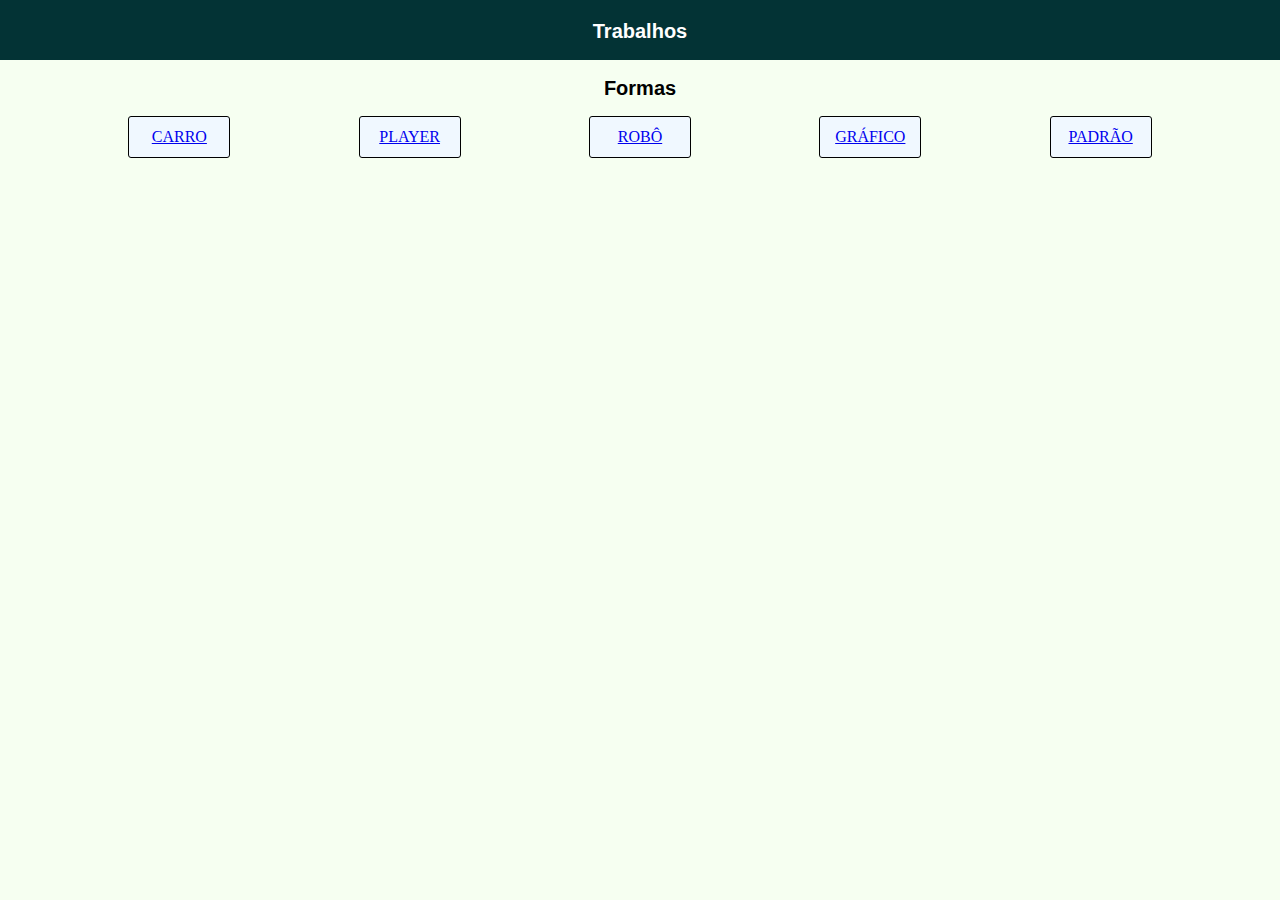
<file: index.html>
<!DOCTYPE html>
<html lang="en">
<head>
    <meta charset="UTF-8">
    <meta name="viewport" content="width=device-width, initial-scale=1.0">
    <title>Tudo</title>
    <link rel="stylesheet" href="tudinho.css">
</head>
<body>
    <h1>Trabalhos</h1>
    <h2>Formas</h2>
    <div class="botoes">
    <div id="botao1"><a href="carro.index.html" >CARRO</a>
    </div>
    <div id="botao4"><a href="mp3.index.html" >PLAYER </a>
    </div>
    <div id="botao2" ><a href="robo.index.html" >ROBÔ</a>
    </div>
    <div id="botao3"><a href="grafico.index.html" >GRÁFICO</a>
    </div>
    
    <div id="botao5"><a href="padrao.index.html" >PADRÃO</a>
    </div>

</div>
</body>
</html>
</file>
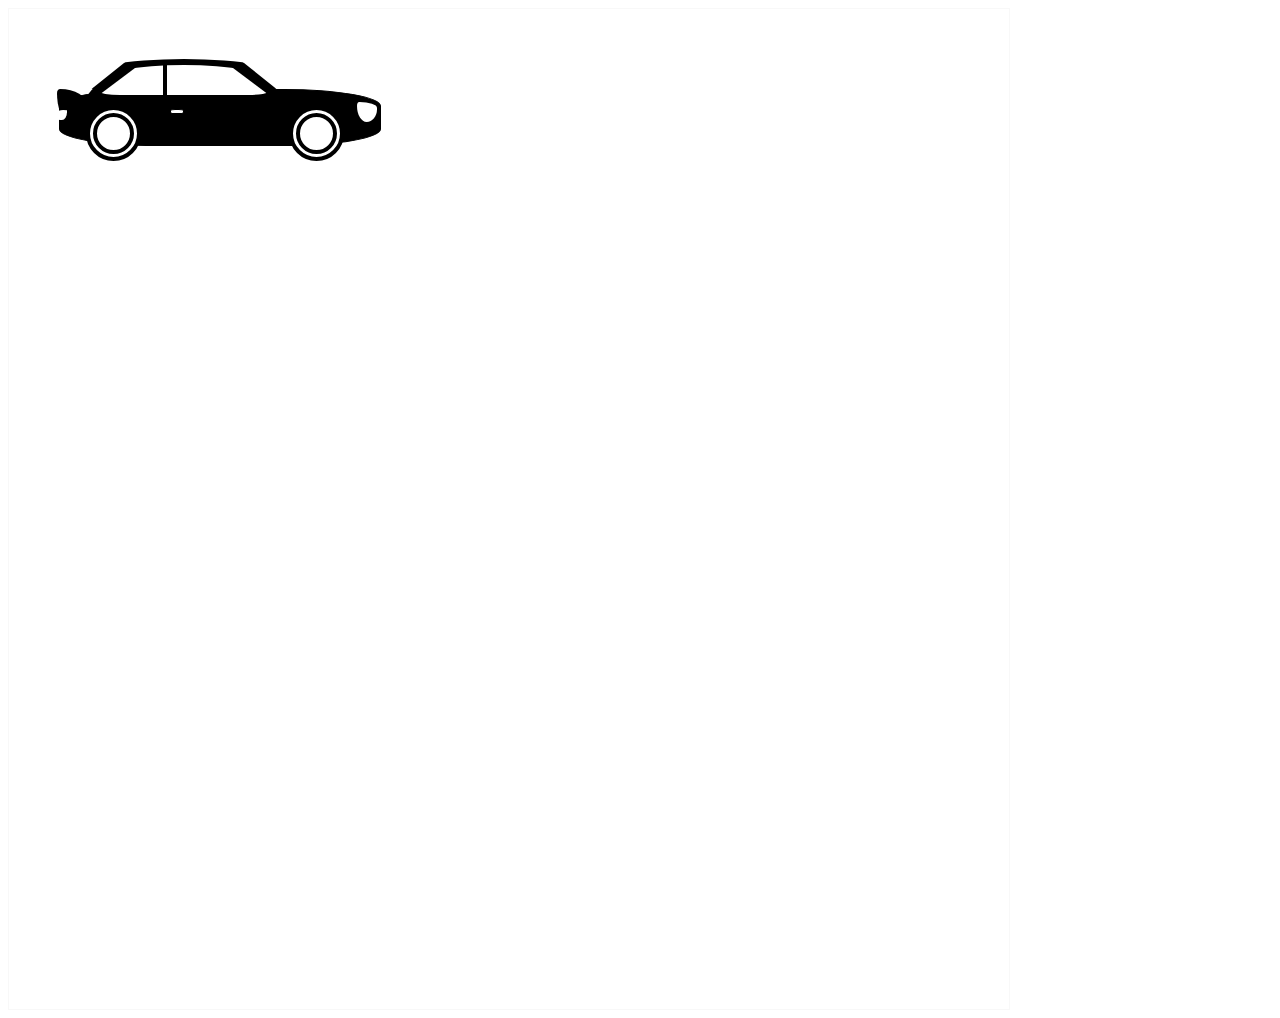
<file: carro.index.html>
<!DOCTYPE html>
<html lang="pt"></html>
<head>
    <meta charset="UTF-8">
    <meta name="viewport" content="width=device-width, initial-scale=1.0">
    <title>Carro</title>
    <link rel="stylesheet" href="carro.css">
</head>
<body>
<div class="quadro">
    <div id="corpo"></div>
    <div id="corpob"></div>
    <div id="rodat"></div>
    <div id="rodad"></div>
    <div id="bundinha"></div>
    <div id="costa"></div>
    <div id="janela"></div>
    <div id="divjan"></div>
    <div id="macaneta"></div>
    <div id="farol"></div>
    <div id="farolt"></div>
</div>
</body>
</html>
</file>
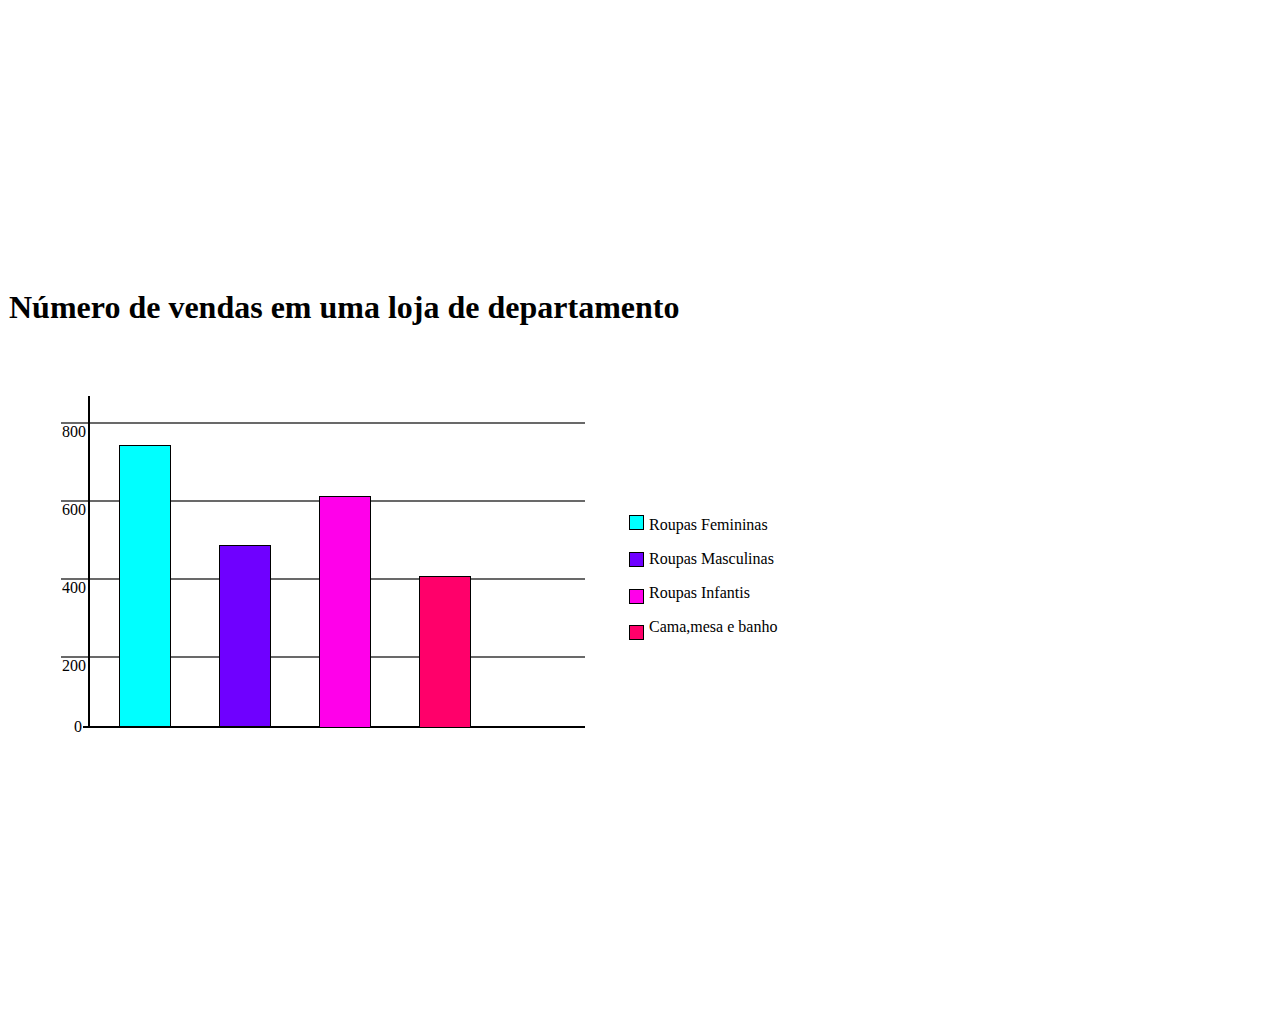
<file: grafico.index.html>
<!DOCTYPE html>
<html lang="en">
<head>
    <meta charset="UTF-8">
    <meta name="viewport" content="width=device-width, initial-scale=1.0">
    <title>Gráfico</title>
    <link rel="stylesheet" href="grafico.css">
</head>
<body>
    
    <div class="quadro">
        <h1>Número de vendas em uma loja de departamento</h1>
    <div class="horizonte"></div>
    <div class="vertical"></div>
    <div class="zero">0</div>
    <div class="duzentu">200</div>
    <div class="quatrocento">400</div>
    <div class="seiscento">600</div>
    <div class="oitocento">800</div>

    
    
    <div class="barra1"></div>
    <div class="barra2"></div>
    <div class="barra3"></div>
    <div class="barra4"></div>
    
    <div class="legenda1"></div>
    <div class="legenda2"></div>
    <div class="legenda3"></div>
    <div class="legenda4"></div>

    <div class="escrita">
        Roupas Femininas
        <p>Roupas Masculinas</p>
        <P>Roupas Infantis</P>
        <P>Cama,mesa e banho</P>
    </div>


</div>
</body>
</html>
</file>
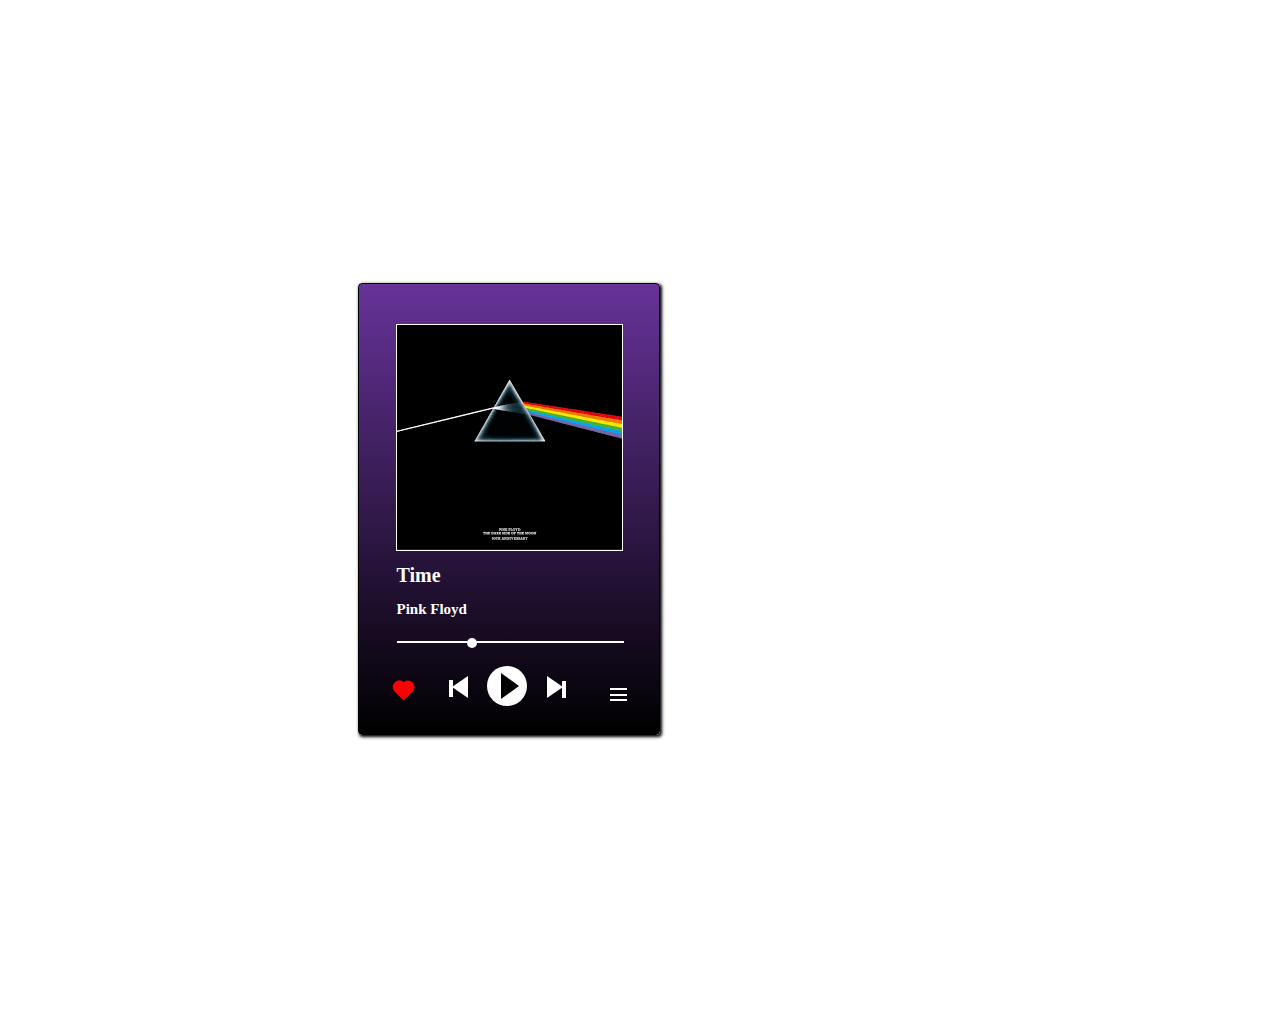
<file: mp3.index.html>
<!DOCTYPE html>
<html lang="en">
<head>
    <meta charset="UTF-8">
    <meta name="viewport" content="width=device-width, initial-scale=1.0">
    <title>Player de Música</title>
    <link rel="stylesheet" href="mp3.css">
</head>
<body>
    <div id="quadro">
    <div id="carcaca">
        
        <div id="capa">
            <img src="[data-uri]" alt="pinkfds">
            <br>
            
            <a><h1>Time</h1></a>
            <p><a><h2>Pink Floyd</h2></a></p>
            <br>
            <div id="linha"></div>
            <div id="bolinha"></div>
            <div id="circulo"></div>
            <div id="triangulo"></div>
            <div id="pular"></div>
            <div id="voltar"></div>
            <div id="barrae"></div>
            <div id="barrad"></div>
            <div id="tracinho"></div>
            <div id="tracinho2"></div>
            <div id="tracinho3"></div>
            <div id="coracao"></div>
        </div>
        
    </div>

</div>
</body>
</html>
</file>
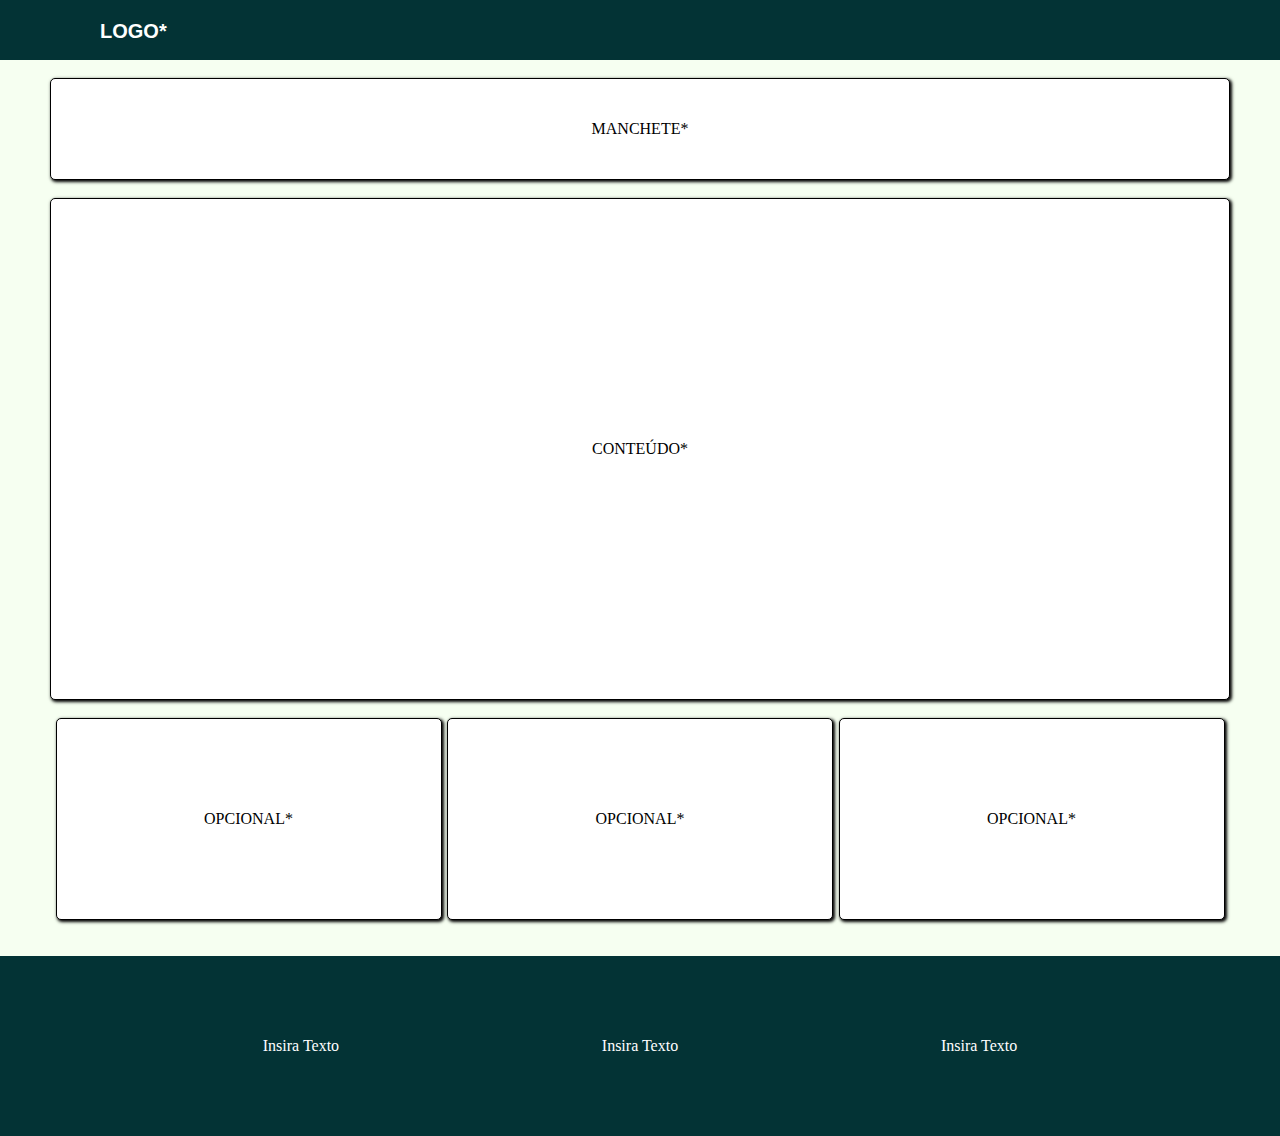
<file: padrao.index.html>
<!DOCTYPE html>
<html lang="en">
<head>
    <meta charset="UTF-8">
    <meta name="viewport" content="width=device-width, initial-scale=1.0">
    <title>Padrão</title>
    <link rel="stylesheet" href="padrao.css" type="text/css">
</head>
<body>
    
    <h1>LOGO*</h1>
    <br>
    <div id="manchete">
        MANCHETE*
    </div>
    <br>
    <div id="noticias">CONTEÚDO*</div>
    <br>
        <div class="boxes">
            <div id="noticias1">OPCIONAL*</div>
            <div id="noticias2">OPCIONAL*</div>
            <div id="noticias3">OPCIONAL*</div>
        </div>
        <br>
        <br>
    <div id="rodape">
        <div id="escrita">Insira Texto</div>
        <div id="dados">Insira Texto</div>
        <div id="contato">Insira Texto</div>
    </div>
</body>
</html>
</file>
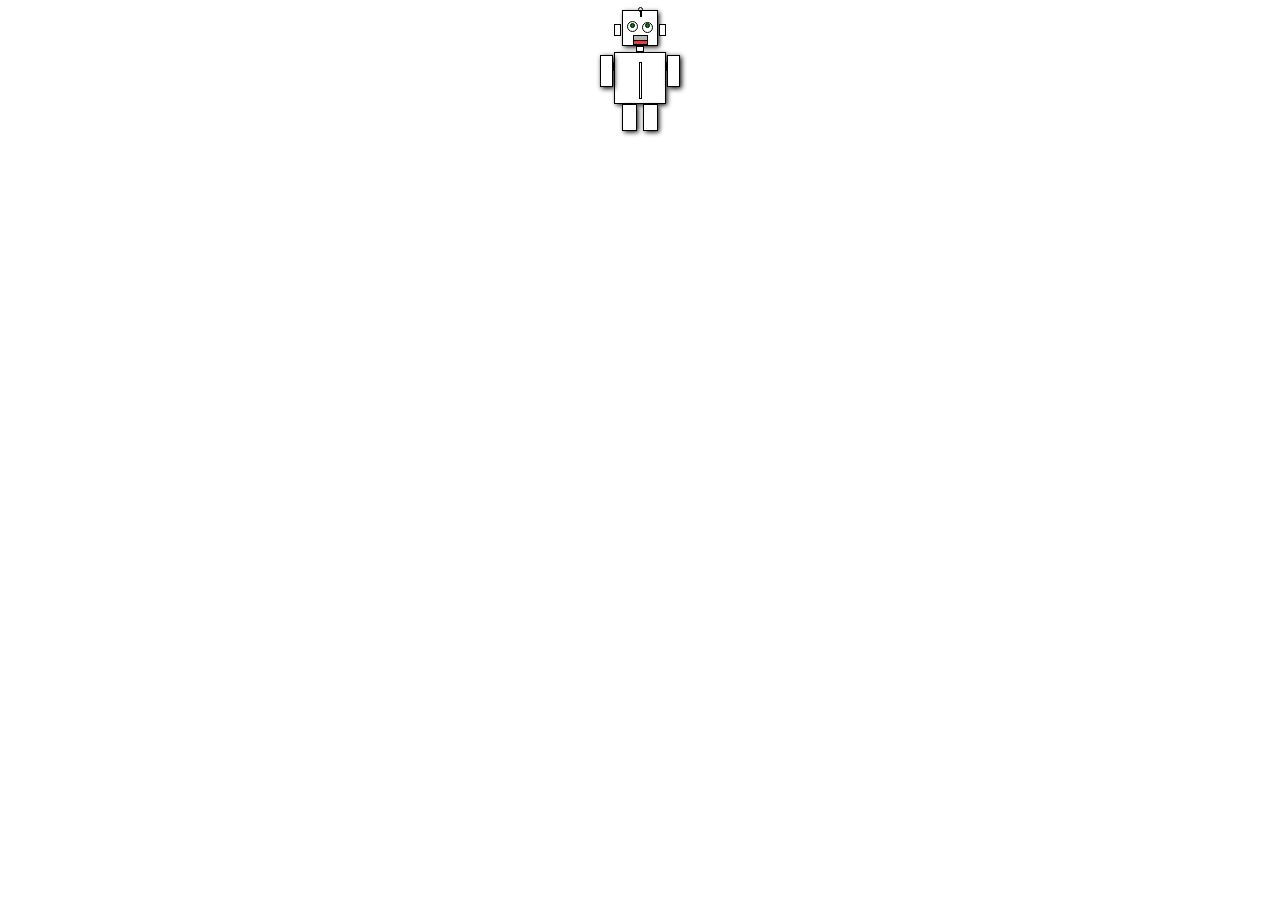
<file: robo.index.html>
<!DOCTYPE html>
<html lang="en">
<head>
    <meta charset="UTF-8">
    <meta name="viewport" content="width=device-width, initial-scale=1.0">
    <title>Robô</title>
    <link rel="stylesheet" href="robo.css">
</head>
<body>
    <section>
    <div class="wallpaper">
        <div class="cabeça">
        </div>
        <div class="pescoço">
        </div>
        <div class="corpo">
        </div>
        <div class="peesquerda">
        </div>
        <div class="pedireito">
        </div>
        <div class="besquerdo">
        </div>
        <div class="bdireito">
        </div>
        <div class="boca">
        </div>
        <div class="orelhae">
        </div>
        <div class="orelhad">
        </div>
        <div class="olhoe">
        </div>
        <div class="olhod">
        </div>
        <div class="pupilae">
        </div>
        <div class="pupilad">
        </div>
        <div class="lingua">
        </div>
        <div class="antena">
        </div>
        <div class="bolinha">
        </div>
        <div class="abd">
        </div>
        <div class="suvaco">
        </div>
        <div class="suvaco2">
        </div>

    </div>
    </section>
</body>
</html>
</file>
<file: tudinho.css>
body {
 
    margin: 0;
    background-color: rgb(246, 255, 241);
}
.botoes{
    display: flex;
    justify-content: space-evenly;
}
h1{
    display: flex;
    justify-content: center;
    color: rgb(255, 255, 255);
    background-color: rgb(3, 51, 53);
    width: auto; 
    height: 40px;
    font-family: "Arial";
    font-size: 20px;
    padding-top: 20px;
    margin: 0 auto;

}
h2{
    display: flex;
    justify-content: center;
    color: rgb(0, 0, 0);
    font-family: "Arial";
    font-size: 20px;
}
#botao1{
    width: 100px;
    height: 40px;
    border: 1px solid black;
    border-radius: 3px;
    background-color: aliceblue;
    color: black;
    display: flex;
    justify-content: center;
    align-items: center;
    cursor: pointer;
}
#botao2{
    width: 100px;
    height: 40px;
    border: 1px solid black;
    border-radius: 3px;
    background-color: aliceblue;
    color: black;
    display: flex;
    justify-content: center;
    align-items: center;
    cursor: pointer;
}
#botao3{
    width: 100px;
    height: 40px;
    border: 1px solid black;
    border-radius: 3px;
    background-color: aliceblue;
    color: black;
    display: flex;
    justify-content: center;
    align-items: center;
    cursor: pointer;
}
#botao4{
    width: 100px;
    height: 40px;
    border: 1px solid black;
    border-radius: 3px;
    background-color: aliceblue;
    color: black;
    display: flex;
    justify-content: center;
    align-items: center;
    cursor: pointer;
}
#botao5{
    width: 100px;
    height: 40px;
    border: 1px solid black;
    border-radius: 3px;
    background-color: aliceblue;
    color: black;
    display: flex;
    justify-content: center;
    align-items: center;
    cursor: pointer;
}
</file>
<file: carro.css>
.quadro{
    width: 1000px;
    height: 1000px;
    background-color: rgb(255, 255, 255);
    border: 1px solid rgba(73, 71, 71, 0.041);
}

#corpo{
    height: 0;
	width: 110px;
	border-bottom: 40px solid rgb(0, 0, 0);
	border-left: 50px solid transparent;
	border-right: 50px solid transparent;
    display: flex;
    margin: auto;
    margin-left: 70px;
    margin-top: 50px;
    border-radius: 60%;
    
}
#corpob{
    width: 320px;
    height: 55px;
    background-color: black;
    border: 1px solid rgb(0, 0, 0);
    display: flex;
    margin: auto;
    margin-left: 50px;
    margin-top: -10px;
    border-radius: 30%;
}
#rodat{
    height: 33px;
    width: 33px;
    background-color: white;
    border: 11px double black;
    border-radius: 50%;
    margin-left: 77px;
    margin-top: -40px;
}
#rodad{
    height: 33px;
    width: 33px;
    background-color: white;
    border: 11px double black;
    border-radius: 50%;
    margin-left: 280px;
    margin-top: -55px;
}
#bundinha{
    height: 30px;
    width: 30px;
    background-color: rgb(0, 0, 0);
    border-radius: 11% 89% 65% 35% / 15% 55% 45% 85%;
    margin-left: 48px;
    margin-top: -72px;
}
#costa{
    height: 20px;
    width: 20px;
    background-color: rgb(0, 0, 0);
    border-radius: 100% 0% 65% 35% / 100% 55% 45% 0%;
    margin-left: 76.5px;
    margin-top: -35px;
}
#janela{
    height: 0;
	width: 90px;
	border-bottom: 30px solid rgb(255, 255, 255);
	border-left: 40px solid transparent;
	border-right: 40px solid transparent;
    display: flex;
    margin: auto;
    margin-left: 90px;
    margin-top: -39px;
    border-radius: 80% 80% 20% 20%;
}
#divjan{
    width: 2px;
    height: 32px;
    border: 1px solid black;
    background-color: rgb(0, 0, 0);
    margin-left: 154px;
    margin-top: -33px;
}
#macaneta{
    width: 12px;
    height: 3px;
    border: 1px solid black;
    background-color: rgb(255, 255, 255);
    margin-left: 161px;
    margin-top: 13px;
    border-radius: 37%;
}
#farol{
    height: 20px;
    width: 20px;
    background-color: rgb(255, 255, 255);
    border-radius: 12% 88% 52% 49% / 20% 29% 64% 81%;
    margin-left: 348px;
    margin-top: -12px;

}
#farolt{
    height: 10px;
    width: 10px;
    background-color: rgb(255, 255, 255);
    border-radius: 75% 45% 60% 38% / 33% 3% 92% 32%;
    margin-left: 48px;
    margin-top: -12px;
}
</file>
<file: grafico.css>
.quadro{
    width: 1000px;
    height: 1000px;
    border: 1px solid rgb(255, 255, 255);
    
}
h1{
    margin-top: 280px;
}

.horizonte{
    width: 500px;
    height: 0px;
    border: 1px solid black;
    margin-top: 400px;
    margin-left: 74px;
}
.vertical{
    width: 00px;
    height: 330px;
    border: 1px solid black;
    margin-top: -332px;
    margin-left: 79px;

}
.zero{
    margin-top: -10px;
    margin-left: 65px;
}
.duzentu{
    width: 522px;
    height: 0px;
    border: 1px solid rgba(0, 0, 0, 0.589);
    margin-top: -80px;
    margin-left: 52px;
}
.quatrocento{
    width: 522px;
    height: 0px;
    border: 1px solid rgba(0, 0, 0, 0.589);
    margin-top: -80px;
    margin-left: 52px;
}
.seiscento{
    width: 522px;
    height: 0px;
    border: 1px solid rgba(0, 0, 0, 0.589);
    margin-top: -80px;
    margin-left: 52px;
}
.oitocento{
    width: 522px;
    height: 0px;
    border: 1px solid rgba(0, 0, 0, 0.589);
    margin-top: -80px;
    margin-left: 52px;
}


.barra1{
    width: 50px;
    height: 280px;
    border: 1px solid black;
    margin-left: 110px;
    margin-top: 21px;
    background-color: aqua;
}
.barra2{
    width: 50px;
    height: 180px;
    border: 1px solid black;
    margin-left: 210px;
    margin-top: -182px;
    background-color: rgb(111, 0, 255);
}
.barra3{
    width: 50px;
    height: 230px;
    border: 1px solid black;
    margin-left: 310px;
    margin-top: -231px;
    background-color: rgb(255, 0, 234);
}
.barra4{
    width: 50px;
    height: 150px;
    border: 1px solid black;
    margin-left: 410px;
    margin-top: -152px;
    background-color: rgb(255, 0, 106);
}

.legenda1{
    width: 13px;
    height: 13px;
    border: 0.7px solid black;
    background-color: aqua;
    margin-left: 620px;
    margin-top: -213px;

}
.legenda2{
    width: 13px;
    height: 13px;
    border: 0.7px solid black;
    background-color: rgb(111, 0, 255);
    margin-left: 620px;
    margin-top: 22px;

}
.legenda3{
    width: 13px;
    height: 13px;
    border: 0.7px solid black;
    background-color: rgb(255, 0, 234);
    margin-left: 620px;
    margin-top: 22px;

}
.legenda4{
    width: 13px;
    height: 13px;
    border: 0.7px solid black;
    background-color: rgb(255, 0, 106);
    margin-left: 620px;
    margin-top: 21px;

}

.escrita{
    margin-left: 640px;
    margin-top: -124px;
}
</file>
<file: mp3.css>
#quadro{
    width: 1000px;
    height: 1000px;
    border: 1px solid transparent;
    display: flex;
    justify-content: center;
    align-items: center;
    
    
}
#carcaca{
    width: 300px;
    height: 450px;
    border: 1px solid black;
    border-radius: 4px;
    box-shadow: 0.1em 0.1em 0.2em;
    background-image: linear-gradient(to bottom, rebeccapurple, black);
    display: flex;
    justify-content: center;
   
}
#capa{
    width: 225px;
    height: 225px;
    border: 1px solid rgb(255, 255, 255);
    margin-top: 40px; 
    color: white; 
    font-size: x-small;
    cursor: pointer;
}
#linha{
    height: 0px;
    width: 225px;
    border:  1px solid white;
    cursor: pointer;
}
#bolinha{
    width: 10px;
    height: 10px;
    border-radius: 50%;
    background-color: white;
    margin-top: -5.5px;
    margin-left: 70px;
    cursor: pointer;
}
#circulo{
    width: 40px;
    height: 40px;
    border-radius: 50%;
    background-color: rgb(255, 255, 255);
    margin-top: 18px;
    margin-left: 90px;
    cursor: pointer;
}
#triangulo {
    width: 0; 
    height: 0; 
    border-top: 13px solid transparent;
    border-bottom: 13px solid transparent;
    border-left: 18px solid #000000;
    margin-left: 104px;
    margin-top: -33px;
    cursor: pointer;
  }
#pular {
    width: 0; 
    height: 0; 
    border-top: 11px solid transparent;
    border-bottom: 11px solid transparent;
    border-left: 16px solid #ffffff;
    margin-left: 150px;
    margin-top: -23px;
    cursor: pointer;
}
#voltar{
    width: 0; 
    height: 0; 
    border-top: 11px solid transparent;
    border-bottom: 11px solid transparent; 
    border-right:16px solid #ffffff;
    margin-left: 55px;
    margin-top: -21.5px; 
    cursor: pointer;
}
#barrae{
    width: 0;
    height: 13px;
    border: 2px solid white;
    margin-top: -18px;
    margin-left: 52.5px;
    cursor: pointer;
}
#barrad{
    width: 0;
    height: 13px;
    border: 2px solid white;
    margin-top: -16px;
    margin-left: 165px;
    cursor: pointer;
}
#tracinho{
    height: 0px;
    width: 15px;
    border:  1px solid white;
    margin-left: 213px;
    margin-top: 1px;
    cursor: pointer;
}
#tracinho2{
    height: 0px;
    width: 15px;
    border:  1px solid rgb(255, 255, 255);
    margin-left: 213px;
    margin-top: -7.5px;
    cursor: pointer;
}
#tracinho3{
    height: 0px;
    width: 15px;
    border:  1px solid rgb(255, 255, 255);
    margin-left: 213px;
    margin-top: -7.5px;
    cursor: pointer;
}

#coracao {
    margin-top: -5px;
    background-color: red;
    height: 12.5px;
    transform: rotate(-45deg);
    width: 12.5px;
    position: relative;
    cursor: pointer;
}

#coracao:before,
#coracao:after {
    content: "";
    background-color: red;
    border-radius: 50%;
    height: 12.5px;
    position: absolute;
    width: 12.5px;
}

#coracao:before {
    top: -6.25px;
}

#coracao:after {
    left: 6.25px;
}
</file>
<file: padrao.css>
body {
    margin: 0;
    background-color: rgb(246, 255, 241);

}
h1{
    
    color: rgb(255, 255, 255);
    background-color: rgb(3, 51, 53);
    width: auto; 
    height: 40px;
    font-family: "Arial";
    font-size: 20px;
    padding-top: 20px;
    margin: 0 auto;
    padding-left: 100px;

}

#manchete{
    height: 100px;
    margin-left: 50px;
    margin-right: 50px;
    background-color: white;
    border: 0.5px solid black;
    border-radius: 5px;
    color: black;
    display: flex;
    justify-content: center;
    align-items: center;
    box-shadow: 0.1em 0.1em 0.2em;

}
#noticias{
    height: 500px;
    margin-right: 50px;
    margin-left: 50px;
    background-color: white;
    border: 0.5px solid black;
    border-radius: 5px;
    display: flex;
    justify-content: center;
    align-items: center;
    box-shadow: 0.1em 0.1em 0.2em;
}
.boxes{
    display: flex;
    justify-content: space-evenly;
    
}
#noticias1{
    height: 200px;
    width: 30%;
    margin-left: 50px;
    background-color: white;
    border: 0.5px solid black;
    border-radius: 5px;
    display: flex;
    justify-content: center;
    align-items: center;
    box-shadow: 0.1em 0.1em 0.2em;
}
#noticias2{
    height: 200px;
    width: 30%;
    
    background-color: white;
    border: 0.5px solid black;
    border-radius: 5px;
    display: flex;
    justify-content: center;
    align-items: center;
    box-shadow: 0.1em 0.1em 0.2em;
}
#noticias3{
    height: 200px;
    width: 30%;
    margin-right: 50px;
    background-color: white;
    border: 0.5px solid black;
    border-radius: 5px;
    display: flex;
    justify-content: center;
    align-items: center;
    box-shadow: 0.1em 0.1em 0.2em;
}
#rodape{
    height: 180px;
    width: auto;
    background-color: rgb(3, 51, 53);
    display: flex;
    justify-content: space-evenly;
    align-items: center;
    color: white;
}
</file>
<file: robo.css>
section{
    text-align: center;
    
}
.wallpaper{
    width: 500px;
    height: 500px;
    border: 2px double rgb(255, 255, 255);
    background-color: rgb(255, 255, 255);
    margin: auto;
    display: block;
    
}


.cabeça{
    width: 34px;
    height: 34px;
    border: 1px solid black;
    background-color: rgb(255, 255, 255);
    margin: auto;
    display: block;
    box-shadow: 0.1em 0.1em 0.3em;
}
.corpo{
    width: 50px;
    height: 50px;
    border: 1px solid black;
    background-color: rgb(255, 255, 255);
    margin: auto;
    display: block;
    box-shadow: 0.1em 0.1em 0.3em;
}
.pescoço{
    width: 6px;
    height: 4px;
    border: 0.5px solid black;
    background-color: rgb(255, 255, 255);
    margin: auto;
    display: block;
}
.peesquerda{
    width: 13px;
    height: 25px;
    border: 1px solid black;
    background-color: rgb(255, 255, 255);
    margin-left: 253px;
    margin-top: 1;
    box-shadow: 0.1em 0.1em 0.3em;
    
    
}
.pedireito{
    width: 13px;
    height: 25px;
    border: 1px solid black;
    background-color: rgb(255, 255, 255);
    margin-left: 232px;
    box-shadow: 0.1em 0.1em 0.3em;
    margin-top: -27px;
}
.besquerdo{
    width: 11px;
    height: 30px;
    border: 1px solid black;
    background-color: rgb(255, 255, 255);
    margin-left: 210px;
    margin-top: -76px;
    box-shadow: 0.1em 0.1em 0.3em;
}
.bdireito{
    width: 11px;
    height: 30px;
    border: 1px solid black;
    background-color: rgb(255, 255, 255);
    margin-left: 277px;
    margin-top: -32px;
    box-shadow: 0.1em 0.1em 0.3em;
}
.boca{
    width: 13px;
    height: 6px;
    border: 0.5px solid black;
    background-color: rgb(180, 180, 180);
    margin-left: 243px;
    margin-top: -52px;
}
.orelhae{
    width: 5px;
    height: 10px;
    border: 1px solid black;
    background-color: rgb(255, 255, 255);
    margin-left: 224px;
    margin-top: -19px;
}
.orelhad{
    width: 5px;
    height: 10px;
    border: 1px solid black;
    background-color: rgb(255, 255, 255);
    margin-left: 269px;
    margin-top: -12px;
}
.olhoe{
    width: 9px;
    height: 9px;
    border: 0.8px solid black;
    border-radius: 50%;
    margin-left: 237px;
    margin-top: -15px;
}
.olhod{
    width: 9px;
    height: 9px;
    border: 0.8px solid black;
    border-radius: 50%;
    margin-left: 252px;
    margin-top: -10.5px; 
}
.pupilae{
    width: 3px;
    height: 3px;
    background-color: green;
    border: 0.8px solid rgb(0, 0, 0);
    border-radius: 50%;
    margin-left: 255px;
    margin-top: -10px;
}
.pupilad{
    width: 3px;
    height: 3px;
    background-color: green;
    border: 0.8px solid black;
    border-radius: 50%;
    margin-left: 240px;
    margin-top: -4.7px;
}
.lingua{
    width: 12.5px;
    height: 3px;
    border: 0.5px solid black;
    background-color: rgb(230, 62, 62);
    margin-left: 243.3px;
    margin-top: 12.6px;
}
.antena{
    width: 0.0px;
    height: 5px;
    border: 0.5px solid black;
    margin-left: 249.5px;
    margin-top: -35px;
}
.bolinha{
    width: 3px;
    height: 3px;
    border: 0.8px solid black;
    border-radius: 50%;
    margin-left: 247.5px;
    margin-top: -10px;
}
.abd{
    width: 1px;
    height: 35px;
    border: 1px solid black;
    margin-left: 248.5px;
    margin-top: 50px;
}
.suvaco{
    width: 0px;
    height: 7px;
    border: 1px solid black;
    margin-left: 222px;
    margin-top: -37px;

}
.suvaco2{
    width: 0px;
    height: 7px;
    border: 1px solid black;
    margin-left: 276px;
    margin-top: -9px;
}
</file>
